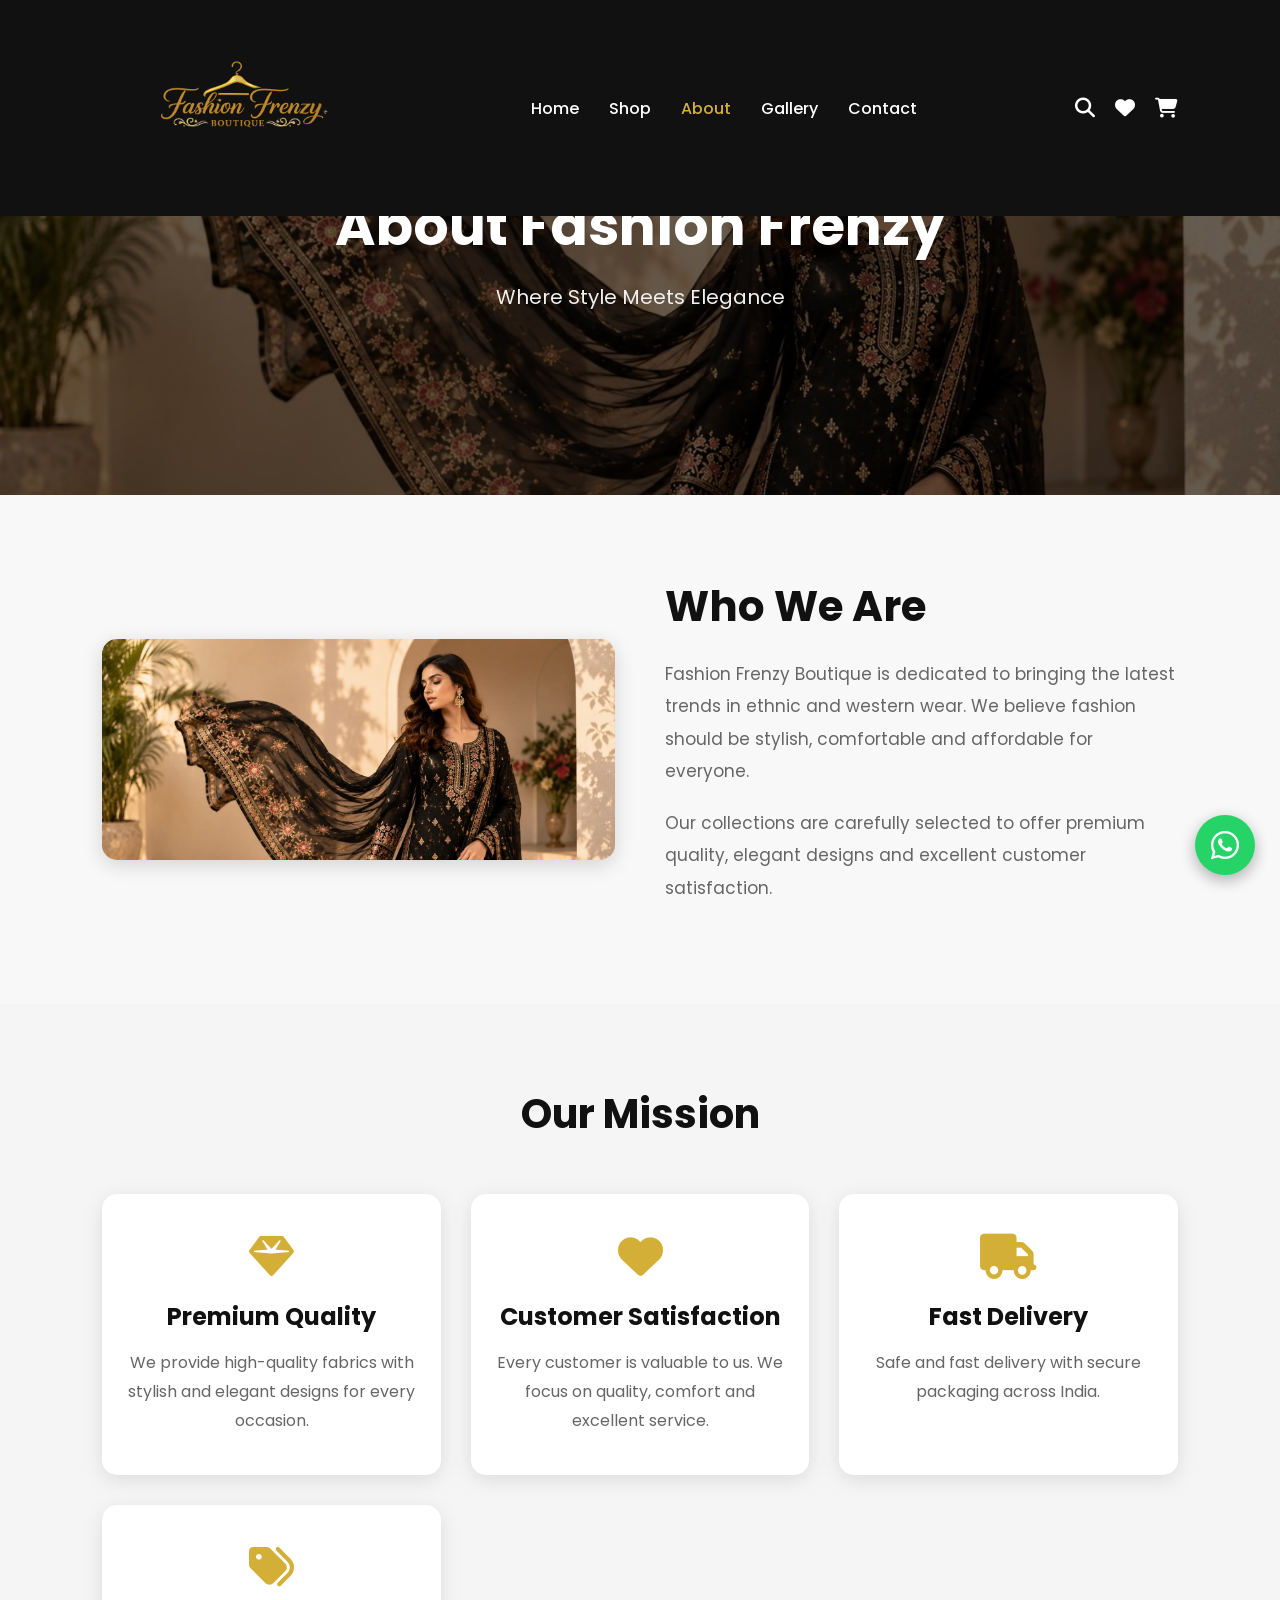
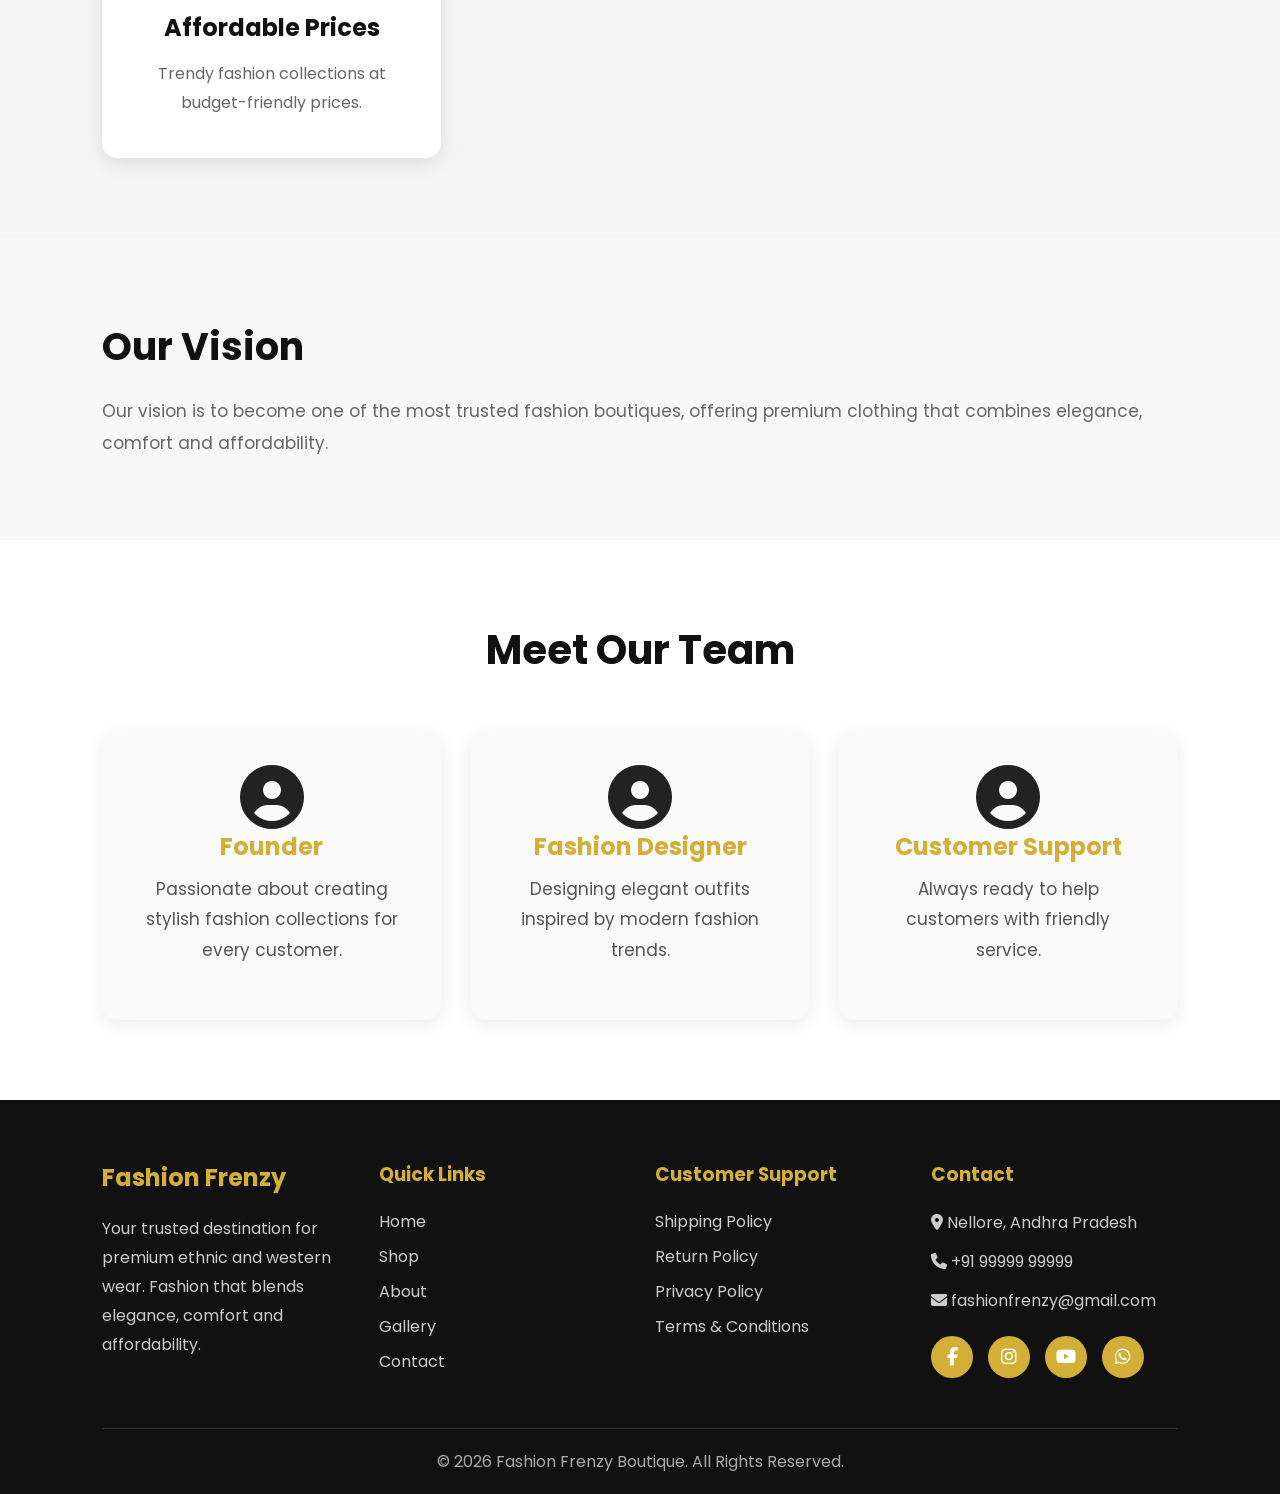
<file: about.html>
<!DOCTYPE html>
<html lang="en">

<head>

    <meta charset="UTF-8">

    <meta name="viewport" content="width=device-width, initial-scale=1.0">

    <title>About Us | Fashion Frenzy</title>

    <link rel="stylesheet" href="css/style.css">

    <link href="https://fonts.googleapis.com/css2?family=Poppins:wght@300;400;500;600;700&display=swap" rel="stylesheet">

    <link rel="stylesheet"
    href="https://cdnjs.cloudflare.com/ajax/libs/font-awesome/6.5.2/css/all.min.css">

</head>

<body>

<!-- ================= HEADER ================= -->

<header>

    <div class="logo">

        <img src="images/logo.png" alt="Fashion Frenzy">

    </div>

    <nav>

        <ul>

            <li><a href="index.html">Home</a></li>

            <li><a href="shop.html">Shop</a></li>

            <li><a href="about.html" class="active">About</a></li>

            <li><a href="gallery.html">Gallery</a></li>

            <li><a href="contact.html">Contact</a></li>

        </ul>

    </nav>

    <div class="icons">

        <i class="fas fa-search"></i>

        <i class="fas fa-heart"></i>

        <i class="fas fa-shopping-cart"></i>

    </div>

</header>

<!-- ================= ABOUT BANNER ================= -->

<section class="shop-banner">

    <div class="shop-banner-content">

        <h1>About Fashion Frenzy</h1>

        <p>

            Where Style Meets Elegance

        </p>

    </div>

</section>

<!-- ================= ABOUT SECTION ================= -->

<section class="about">

    <div class="about-image">

        <img src="images/hero.jpg" alt="About Fashion Frenzy">

    </div>

    <div class="about-content">

        <h2>Who We Are</h2>

        <p>

            Fashion Frenzy Boutique is dedicated to bringing the latest
            trends in ethnic and western wear. We believe fashion should
            be stylish, comfortable and affordable for everyone.

        </p>

        <p>

            Our collections are carefully selected to offer premium quality,
            elegant designs and excellent customer satisfaction.

        </p>

    </div>

</section>
<!-- ================= OUR MISSION ================= -->

<section class="why-us">

    <div class="section-title">

        <h2>Our Mission</h2>

    </div>

    <div class="why-container">

        <div class="why-card">

            <i class="fas fa-gem"></i>

            <h3>Premium Quality</h3>

            <p>
                We provide high-quality fabrics with stylish and elegant
                designs for every occasion.
            </p>

        </div>

        <div class="why-card">

            <i class="fas fa-heart"></i>

            <h3>Customer Satisfaction</h3>

            <p>
                Every customer is valuable to us. We focus on quality,
                comfort and excellent service.
            </p>

        </div>

        <div class="why-card">

            <i class="fas fa-truck"></i>

            <h3>Fast Delivery</h3>

            <p>
                Safe and fast delivery with secure packaging across India.
            </p>

        </div>

        <div class="why-card">

            <i class="fas fa-tags"></i>

            <h3>Affordable Prices</h3>

            <p>
                Trendy fashion collections at budget-friendly prices.
            </p>

        </div>

    </div>

</section>

<!-- ================= OUR VISION ================= -->

<section class="product-description">

    <h2>Our Vision</h2>

    <p>

        Our vision is to become one of the most trusted fashion boutiques,
        offering premium clothing that combines elegance, comfort and
        affordability.

    </p>

</section>

<!-- ================= OUR TEAM ================= -->

<section class="testimonial">

    <div class="section-title">

        <h2>Meet Our Team</h2>

    </div>

    <div class="testimonial-container">

        <div class="testimonial-card">

            <i class="fas fa-user-circle fa-4x"></i>

            <h3>Founder</h3>

            <p>
                Passionate about creating stylish fashion collections for
                every customer.
            </p>

        </div>

        <div class="testimonial-card">

            <i class="fas fa-user-circle fa-4x"></i>

            <h3>Fashion Designer</h3>

            <p>
                Designing elegant outfits inspired by modern fashion trends.
            </p>

        </div>

        <div class="testimonial-card">

            <i class="fas fa-user-circle fa-4x"></i>

            <h3>Customer Support</h3>

            <p>
                Always ready to help customers with friendly service.
            </p>

        </div>

    </div>

</section>
<!-- ================= WHATSAPP FLOATING BUTTON ================= -->

<a href="https://wa.me/919999999999"
   class="whatsapp"
   target="_blank">

    <i class="fab fa-whatsapp"></i>

</a>

<!-- ================= FOOTER ================= -->

<footer>

    <div class="footer-container">

        <div class="footer-box">

            <h2>Fashion Frenzy</h2>

            <p>
                Your trusted destination for premium ethnic and western wear.
                Fashion that blends elegance, comfort and affordability.
            </p>

        </div>

        <div class="footer-box">

            <h3>Quick Links</h3>

            <a href="index.html">Home</a>

            <a href="shop.html">Shop</a>

            <a href="about.html">About</a>

            <a href="gallery.html">Gallery</a>

            <a href="contact.html">Contact</a>

        </div>

        <div class="footer-box">

            <h3>Customer Support</h3>

            <a href="#">Shipping Policy</a>

            <a href="#">Return Policy</a>

            <a href="#">Privacy Policy</a>

            <a href="#">Terms & Conditions</a>

        </div>

        <div class="footer-box">

            <h3>Contact</h3>

            <p>
                <i class="fas fa-map-marker-alt"></i>
                Nellore, Andhra Pradesh
            </p>

            <p>
                <i class="fas fa-phone"></i>
                +91 99999 99999
            </p>

            <p>
                <i class="fas fa-envelope"></i>
                fashionfrenzy@gmail.com
            </p>

            <div class="social-icons">

                <a href="#"><i class="fab fa-facebook-f"></i></a>

                <a href="#"><i class="fab fa-instagram"></i></a>

                <a href="#"><i class="fab fa-youtube"></i></a>

                <a href="#"><i class="fab fa-whatsapp"></i></a>

            </div>

        </div>

    </div>

    <div class="copyright">

        <p>
            © 2026 Fashion Frenzy Boutique. All Rights Reserved.
        </p>

    </div>

</footer>

<!-- ================= JAVASCRIPT ================= -->

<script src="js/script.js"></script>

</body>
</html>
</file>
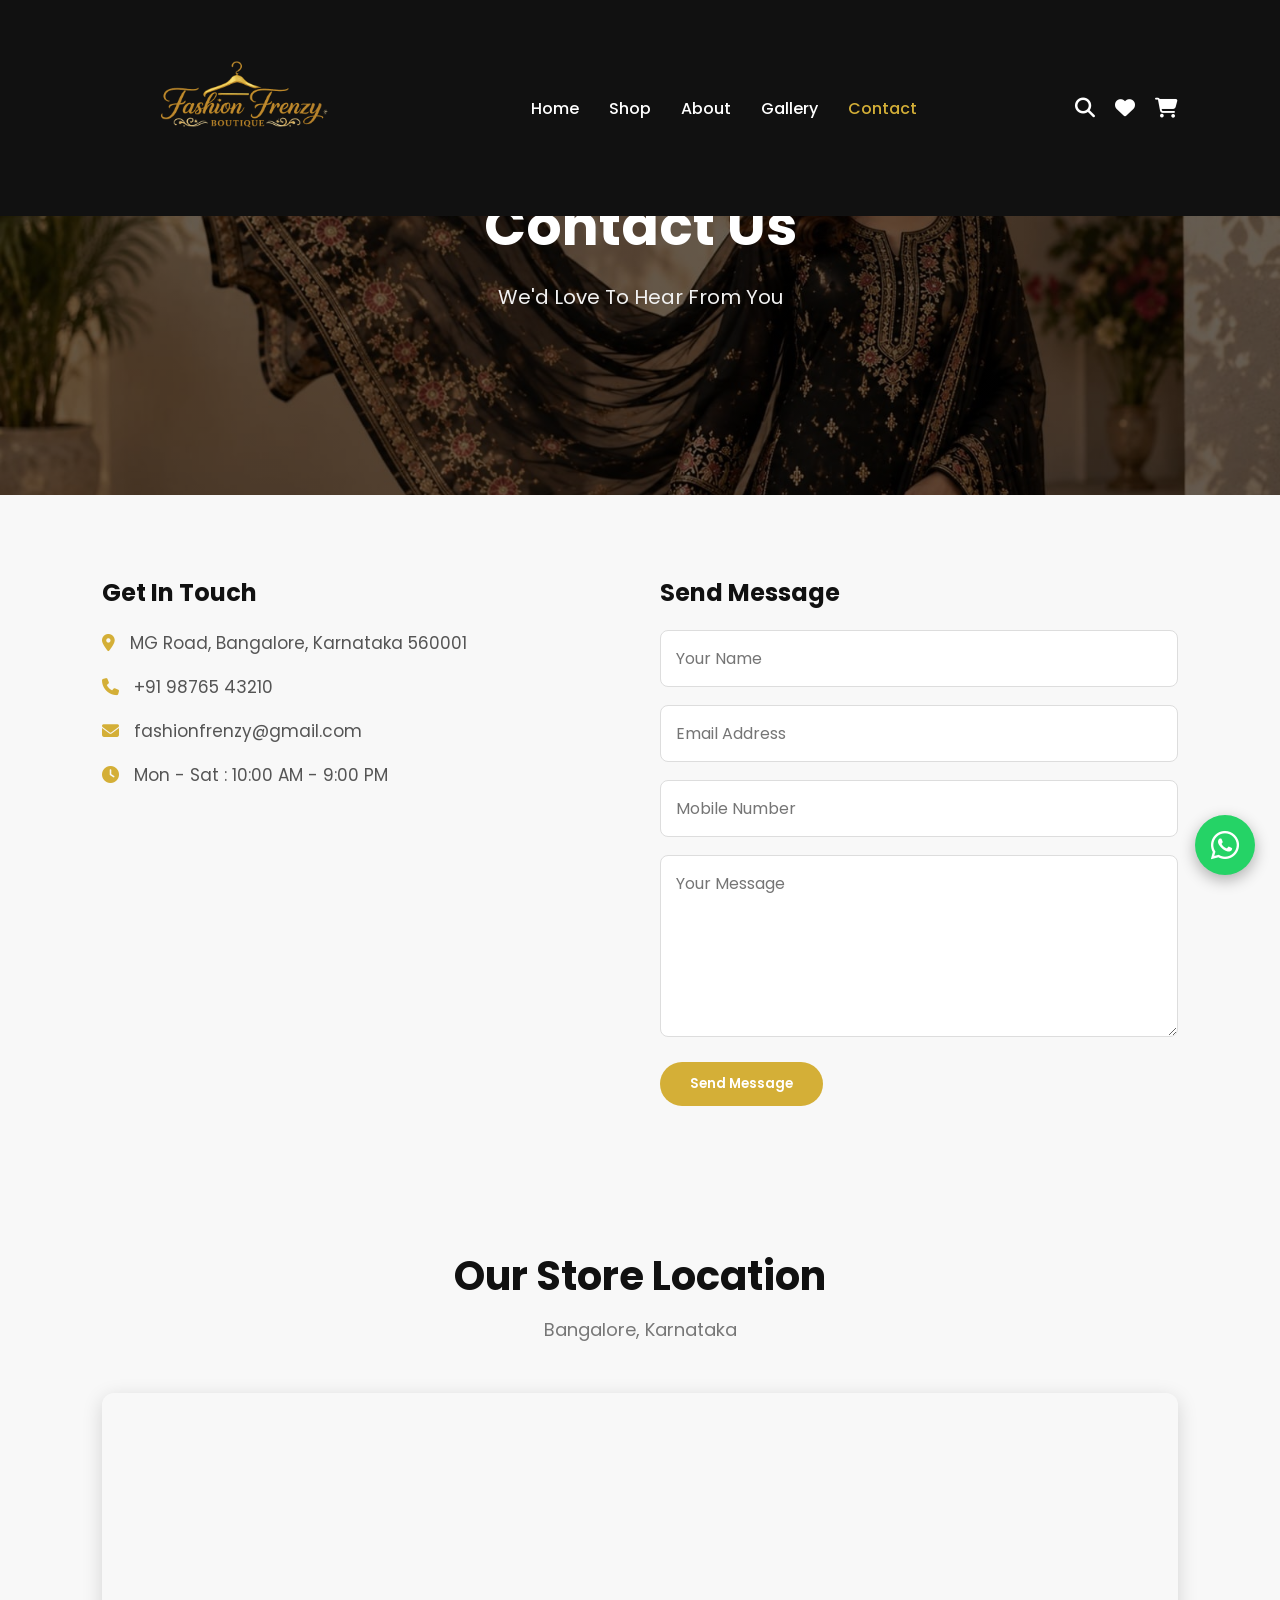
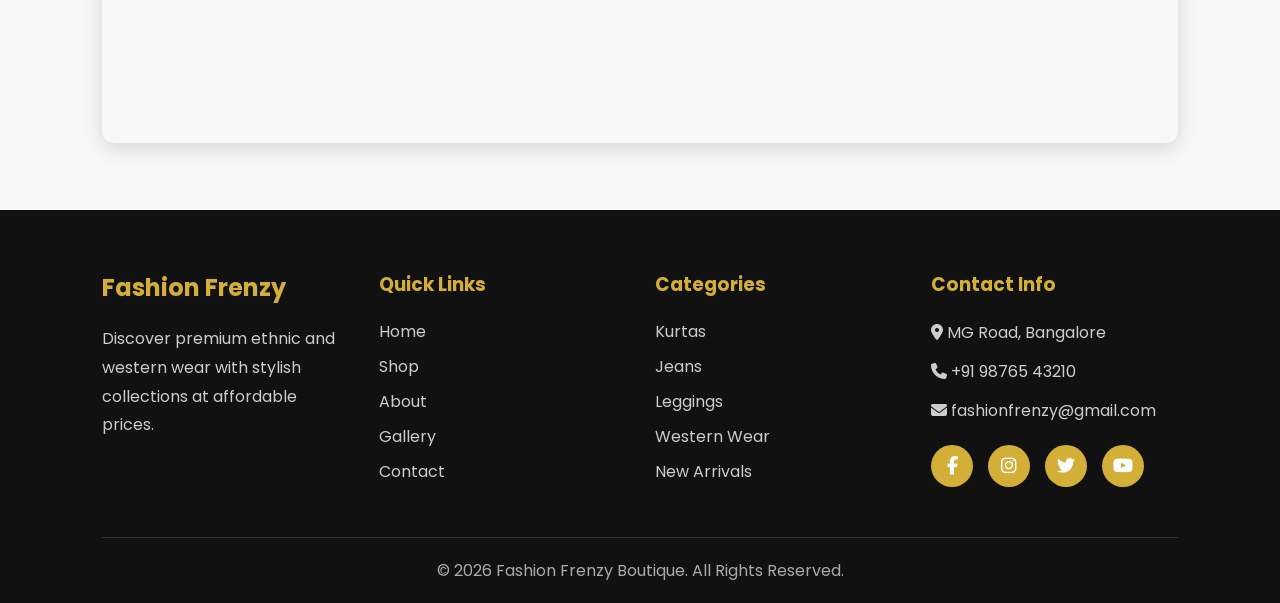
<file: contact.html>
<!DOCTYPE html>
<html lang="en">

<head>

<meta charset="UTF-8">

<meta name="viewport" content="width=device-width, initial-scale=1.0">

<title>Contact | Fashion Frenzy</title>

<link rel="stylesheet" href="css/style.css">

<link href="https://fonts.googleapis.com/css2?family=Poppins:wght@300;400;500;600;700&display=swap" rel="stylesheet">

<link rel="stylesheet"
href="https://cdnjs.cloudflare.com/ajax/libs/font-awesome/6.5.2/css/all.min.css">

</head>

<body>

<header>

<div class="logo">

<img src="images/logo.png" alt="Fashion Frenzy">

</div>

<nav>

<ul>

<li><a href="index.html">Home</a></li>

<li><a href="shop.html">Shop</a></li>

<li><a href="about.html">About</a></li>

<li><a href="gallery.html">Gallery</a></li>

<li><a href="contact.html" class="active">Contact</a></li>

</ul>

</nav>

<div class="icons">

<i class="fas fa-search"></i>

<i class="fas fa-heart"></i>

<i class="fas fa-shopping-cart"></i>

</div>

</header>

<!-- Contact Banner -->

<section class="shop-banner">

<div class="shop-banner-content">

<h1>Contact Us</h1>

<p>We'd Love To Hear From You</p>

</div>

</section>

<!-- Contact Section -->

<section class="contact-section">

<div class="contact-container">

<div class="contact-info">

<h2>Get In Touch</h2>

<p>

<i class="fas fa-map-marker-alt"></i>

MG Road, Bangalore, Karnataka 560001

</p>

<p>

<i class="fas fa-phone"></i>

+91 98765 43210

</p>

<p>

<i class="fas fa-envelope"></i>

fashionfrenzy@gmail.com

</p>

<p>

<i class="fas fa-clock"></i>

Mon - Sat : 10:00 AM - 9:00 PM

</p>

</div>

<div class="contact-form">

<h2>Send Message</h2>

<form>

<input type="text" placeholder="Your Name" required>

<input type="email" placeholder="Email Address" required>

<input type="tel" placeholder="Mobile Number" required>

<textarea rows="6" placeholder="Your Message"></textarea>

<button class="btn" type="submit">

Send Message

</button>

</form>

</div>

</div>

</section>

<!-- Google Map -->

<section class="location">

<div class="section-title">

<h2>Our Store Location</h2>

<p>Bangalore, Karnataka</p>

</div>

<div class="map">

<iframe
src="https://www.google.com/maps?q=MG+Road+Bangalore&output=embed"
width="100%"
height="350"
style="border:0;"
loading="lazy">
</iframe>

</div>

</section>
<!-- WhatsApp Button -->

<a href="https://wa.me/919876543210"
   class="whatsapp"
   target="_blank">

    <i class="fab fa-whatsapp"></i>

</a>

<!-- Footer -->

<footer>

    <div class="footer-container">

        <div class="footer-box">

            <h2>Fashion Frenzy</h2>

            <p>
                Discover premium ethnic and western wear with stylish
                collections at affordable prices.
            </p>

        </div>

        <div class="footer-box">

            <h3>Quick Links</h3>

            <a href="index.html">Home</a>

            <a href="shop.html">Shop</a>

            <a href="about.html">About</a>

            <a href="gallery.html">Gallery</a>

            <a href="contact.html">Contact</a>

        </div>

        <div class="footer-box">

            <h3>Categories</h3>

            <a href="#">Kurtas</a>

            <a href="#">Jeans</a>

            <a href="#">Leggings</a>

            <a href="#">Western Wear</a>

            <a href="#">New Arrivals</a>

        </div>

        <div class="footer-box">

            <h3>Contact Info</h3>

            <p><i class="fas fa-map-marker-alt"></i> MG Road, Bangalore</p>

            <p><i class="fas fa-phone"></i> +91 98765 43210</p>

            <p><i class="fas fa-envelope"></i> fashionfrenzy@gmail.com</p>

            <div class="social-icons">

                <a href="#"><i class="fab fa-facebook-f"></i></a>

                <a href="#"><i class="fab fa-instagram"></i></a>

                <a href="#"><i class="fab fa-twitter"></i></a>

                <a href="#"><i class="fab fa-youtube"></i></a>

            </div>

        </div>

    </div>

    <div class="copyright">

        <p>© 2026 Fashion Frenzy Boutique. All Rights Reserved.</p>

    </div>

</footer>

<script src="js/script.js"></script>

</body>
</html>
</file>
<file: css/style.css>
/* ===========================
   GOOGLE FONT
=========================== */

@import url('https://fonts.googleapis.com/css2?family=Poppins:wght@300;400;500;600;700;800&display=swap');

/* ===========================
   RESET
=========================== */

*{
    margin:0;
    padding:0;
    box-sizing:border-box;
    font-family:'Poppins',sans-serif;
    scroll-behavior:smooth;
}

body{
    background:#f8f8f8;
    color:#222;
    overflow-x:hidden;
}

/* ===========================
   LINKS
=========================== */

a{
    text-decoration:none;
    color:inherit;
}

ul{
    list-style:none;
}

img{
    width:100%;
    display:block;
}

/* ===========================
   COMMON BUTTON
=========================== */

.btn{
    display:inline-block;
    background:#d4af37;
    color:#fff;
    padding:12px 30px;
    border-radius:30px;
    transition:.4s;
    font-weight:600;
}

.btn:hover{
    background:#000;
    color:#fff;
}

.btn-small{
    display:inline-block;
    margin-top:10px;
    padding:10px 20px;
    background:#d4af37;
    color:#fff;
    border-radius:25px;
    transition:.4s;
}

.btn-small:hover{
    background:#000;
}

/* ===========================
   HEADER
=========================== */

header{
    position:fixed;
    top:0;
    left:0;
    width:100%;
    background:#111;
    display:flex;
    justify-content:space-between;
    align-items:center;
    padding:18px 8%;
    z-index:1000;
}

.logo img{
    width:270px;
    height:auto;
}

nav ul{
    display:flex;
    gap:30px;
}

nav ul li a{
    color:#fff;
    font-weight:500;
    transition:.3s;
}

nav ul li a:hover,
nav ul li a.active{
    color:#d4af37;
}

.icons{
    display:flex;
    gap:20px;
    color:#fff;
    font-size:20px;
    cursor:pointer;
}

.icons i:hover{
    color:#d4af37;
}

/* ===========================
   HERO
=========================== */

.hero{
    height:100vh;
    background:url("../images/hero.png") center/cover no-repeat;
    display:flex;
    align-items:center;
    justify-content:center;
    text-align:center;
    padding:0 20px;
}

.hero-content{
    background: rgba(0,0,0,.30);
    padding:50px;
    border-radius: 12px;
    max-width: 900px;
    width: 100%;
}

.hero-content h1{
    color:#fff;
    font-size:60px;
    margin-bottom:20px;
}

.hero-content p{
    color:#eee;
    font-size:20px;
    margin-bottom:30px;
    line-height:1.8;
}
/* ===========================
   SECTION TITLE
=========================== */

section{
    padding:80px 8%;
}

.section-title{
    text-align:center;
    margin-bottom:50px;
}

.section-title h2{
    font-size:40px;
    color:#111;
    margin-bottom:10px;
}

.section-title p{
    color:#777;
    font-size:18px;
}

/* ===========================
   FEATURED CATEGORIES
=========================== */

.category-container{
    display:grid;
    grid-template-columns:repeat(auto-fit,minmax(250px,1fr));
    gap:30px;
}

.category-card{
    background:#fff;
    border-radius:15px;
    overflow:hidden;
    text-align:center;
    box-shadow:0 5px 20px rgba(0,0,0,.10);
    transition:.4s;
}

.category-card:hover{
    transform:translateY(-10px);
}

.category-card img{
    width:100%;
    height:300px;
    object-fit:cover;
}

.category-card h3{
    margin:20px 0;
    font-size:24px;
    color:#111;
}

.category-card .btn-small{
    margin-bottom:25px;
}

/* ===========================
   PRODUCTS
=========================== */

.product-container{
    display:grid;
    grid-template-columns:repeat(auto-fit,minmax(270px,1fr));
    gap:30px;
}

.product-card{
    background:#fff;
    border-radius:15px;
    overflow:hidden;
    box-shadow:0 5px 20px rgba(0,0,0,.10);
    transition:.4s;
    text-align:center;
}

.product-card:hover{
    transform:translateY(-10px);
}

.product-card img{
    width:100%;
    height:350px;
    object-fit:cover;
}

.product-card h3{
    margin-top:20px;
    font-size:24px;
    color:#111;
}

.product-card h4{
    color:#d4af37;
    font-size:22px;
    margin:15px 0;
}

.product-card .btn-small{
    margin-bottom:25px;
}

/* ===========================
   BEST SELLER
=========================== */

.best-seller{
    background:#f3f3f3;
}

/* ===========================
   HOVER EFFECT
=========================== */

.category-card:hover img,
.product-card:hover img{
    transform:scale(1.05);
    transition:.5s;
}

.category-card img,
.product-card img{
    transition:.5s;
}
/* ===========================
   SPECIAL OFFER
=========================== */

.offer{
    background:linear-gradient(rgba(0,0,0,.75),rgba(0,0,0,.75)),
    url("../images/hero.jpg") center/cover no-repeat;
    padding:100px 8%;
    text-align:center;
}

.offer-content h2{
    color:#d4af37;
    font-size:35px;
    margin-bottom:15px;
}

.offer-content h1{
    color:#fff;
    font-size:60px;
    margin-bottom:20px;
}

.offer-content p{
    color:#eee;
    font-size:18px;
    line-height:1.8;
    margin-bottom:30px;
}

/* ===========================
   ABOUT SECTION
=========================== */

.about{
    display:grid;
    grid-template-columns:repeat(auto-fit,minmax(350px,1fr));
    gap:50px;
    align-items:center;
}

.about-image img{
    border-radius:15px;
    box-shadow:0 5px 20px rgba(0,0,0,.15);
}

.about-content h2{
    font-size:42px;
    color:#111;
    margin-bottom:20px;
}

.about-content p{
    color:#666;
    font-size:17px;
    line-height:1.9;
    margin-bottom:20px;
}

/* ===========================
   WHY CHOOSE US
=========================== */

.why-us{
    background:#f5f5f5;
}

.why-container{
    display:grid;
    grid-template-columns:repeat(auto-fit,minmax(250px,1fr));
    gap:30px;
}

.why-card{
    background:#fff;
    text-align:center;
    padding:40px 25px;
    border-radius:15px;
    box-shadow:0 5px 20px rgba(0,0,0,.10);
    transition:.4s;
}

.why-card:hover{
    transform:translateY(-10px);
}

.why-card i{
    font-size:45px;
    color:#d4af37;
    margin-bottom:20px;
}

.why-card h3{
    font-size:24px;
    margin-bottom:15px;
    color:#111;
}

.why-card p{
    color:#666;
    line-height:1.8;
}

/* ===========================
   TESTIMONIALS
=========================== */

.testimonial{
    background:#fff;
}

.testimonial-container{
    display:grid;
    grid-template-columns:repeat(auto-fit,minmax(300px,1fr));
    gap:30px;
}

.testimonial-card{
    background:#fafafa;
    padding:35px;
    border-radius:15px;
    text-align:center;
    box-shadow:0 5px 20px rgba(0,0,0,.08);
    transition:.4s;
}

.testimonial-card:hover{
    transform:translateY(-10px);
}

.testimonial-card p{
    color:#555;
    font-size:17px;
    line-height:1.8;
    margin-bottom:20px;
}

.testimonial-card h3{
    color:#d4af37;
    font-size:24px;
    margin-bottom:10px;
}

.testimonial-card h4{
    color:#111;
    font-size:20px;
}
/* ===========================
   NEWSLETTER
=========================== */

.newsletter{
    background:#111;
    text-align:center;
    color:#fff;
}

.newsletter h2{
    font-size:40px;
    margin-bottom:15px;
}

.newsletter p{
    color:#ddd;
    margin-bottom:30px;
}

.newsletter-form{
    display:flex;
    justify-content:center;
    align-items:center;
    flex-wrap:wrap;
    gap:15px;
}

.newsletter-form input{
    width:400px;
    max-width:100%;
    padding:15px;
    border:none;
    outline:none;
    border-radius:30px;
    font-size:16px;
}

.newsletter-form button{
    border:none;
    cursor:pointer;
}

/* ===========================
   LOCATION
=========================== */

.location{
    background:#f8f8f8;
}

.map iframe{
    width:100%;
    border-radius:15px;
    box-shadow:0 5px 20px rgba(0,0,0,.15);
}

/* ===========================
   WHATSAPP
=========================== */

.whatsapp{
    position:fixed;
    bottom:25px;
    right:25px;
    width:60px;
    height:60px;
    background:#25D366;
    color:#fff;
    border-radius:50%;
    display:flex;
    justify-content:center;
    align-items:center;
    font-size:32px;
    z-index:999;
    transition:.3s;
    box-shadow:0 5px 15px rgba(0,0,0,.3);
}

.whatsapp:hover{
    transform:scale(1.1);
}

/* ===========================
   FOOTER
=========================== */

footer{
    background:#111;
    color:#fff;
    padding:60px 8% 20px;
}

.footer-container{
    display:grid;
    grid-template-columns:repeat(auto-fit,minmax(220px,1fr));
    gap:30px;
}

.footer-box h2,
.footer-box h3{
    color:#d4af37;
    margin-bottom:20px;
}

.footer-box p{
    color:#ccc;
    line-height:1.8;
    margin-bottom:10px;
}

.footer-box a{
    display:block;
    color:#ccc;
    margin-bottom:10px;
    transition:.3s;
}

.footer-box a:hover{
    color:#d4af37;
    padding-left:8px;
}

.copyright{
    border-top:1px solid #333;
    margin-top:40px;
    padding-top:20px;
    text-align:center;
    color:#aaa;
}

/* ===========================
   RESPONSIVE
=========================== */

@media(max-width:992px){

header{
    flex-direction:column;
    gap:20px;
}

nav ul{
    flex-wrap:wrap;
    justify-content:center;
}

.hero-content h1{
    font-size:45px;
}

.about{
    grid-template-columns:1fr;
}

}

@media(max-width:768px){

.hero{
    height:80vh;
}

.hero-content{
    padding:30px;
}

.hero-content h1{
    font-size:35px;
}

.section-title h2{
    font-size:30px;
}

.newsletter-form{
    flex-direction:column;
}

.newsletter-form input{
    width:100%;
}

}

@media(max-width:480px){

header{
    padding:15px;
}

.logo img{
    width:140px;
    height:auto
}

nav ul{
    gap:15px;
}

.hero-content h1{
    font-size:28px;
}

.hero-content p{
    font-size:16px;
}

.btn{
    padding:10px 22px;
}

}

/* ===========================
   END OF CSS
=========================== */
/* ==========================================
   SHOP PAGE
========================================== */

.shop-banner{
    height:55vh;
    background:linear-gradient(rgba(0,0,0,.60),rgba(0,0,0,.60)),
    url("../images/hero.jpg") center/cover no-repeat;
    display:flex;
    justify-content:center;
    align-items:center;
    text-align:center;
    color:#fff;
}

.shop-banner-content h1{
    font-size:55px;
    margin-bottom:15px;
}

.shop-banner-content p{
    font-size:20px;
    color:#f1f1f1;
}

.shop-filter{
    padding:60px 8%;
    text-align:center;
    background:#fff;
}

.shop-filter h2{
    font-size:38px;
    margin-bottom:25px;
    color:#111;
}

.filter-buttons{
    display:flex;
    justify-content:center;
    flex-wrap:wrap;
    gap:15px;
}

.filter-buttons button{
    padding:12px 28px;
    border:none;
    border-radius:30px;
    background:#111;
    color:#fff;
    cursor:pointer;
    transition:.3s;
    font-size:16px;
    font-weight:500;
}

.filter-buttons button:hover{
    background:#d4af37;
}

.shop-products{
    padding:80px 8%;
    background:#f8f8f8;
}

.shop-products .product-card{
    position:relative;
}

.price{
    color:#d4af37;
    font-size:24px;
    font-weight:700;
    margin:10px 0;
}

.rating{
    color:#f5b301;
    font-size:18px;
    margin-bottom:15px;
}

.product-card{
    overflow:hidden;
}

.product-card img{
    transition:.5s;
}

.product-card:hover img{
    transform:scale(1.08);
}

.product-card::before{
    content:"New";
    position:absolute;
    top:15px;
    left:15px;
    background:#d4af37;
    color:#fff;
    padding:6px 14px;
    border-radius:20px;
    font-size:13px;
    font-weight:600;
}

.product-card:hover{
    box-shadow:0 12px 30px rgba(0,0,0,.18);
}
/* ==========================================
   SHOP PAGINATION
========================================== */

.pagination{
    display:flex;
    justify-content:center;
    align-items:center;
    gap:15px;
    padding:40px 0 80px;
    background:#f8f8f8;
}

.pagination a{
    width:45px;
    height:45px;
    display:flex;
    justify-content:center;
    align-items:center;
    background:#fff;
    color:#111;
    border-radius:50%;
    font-weight:600;
    box-shadow:0 5px 15px rgba(0,0,0,.10);
    transition:.3s;
}

.pagination a:hover,
.pagination a.active{
    background:#d4af37;
    color:#fff;
}

/* ==========================================
   SOCIAL ICONS
========================================== */

.social-icons{
    margin-top:20px;
    display:flex;
    gap:15px;
}

.social-icons a{
    width:42px;
    height:42px;
    display:flex;
    justify-content:center;
    align-items:center;
    background:#d4af37;
    color:#fff;
    border-radius:50%;
    transition:.3s;
    font-size:18px;
}

.social-icons a:hover{
    background:#fff;
    color:#111;
    transform:translateY(-5px);
}

/* ==========================================
   SHOP CARD HOVER
========================================== */

.shop-products .product-card h3{
    transition:.3s;
}

.shop-products .product-card:hover h3{
    color:#d4af37;
}

.shop-products .btn-small{
    margin-top:10px;
}

/* ==========================================
   SHOP RESPONSIVE
========================================== */

@media(max-width:992px){

.shop-banner{
    height:45vh;
}

.shop-banner-content h1{
    font-size:42px;
}

.filter-buttons{
    gap:10px;
}

.filter-buttons button{
    padding:10px 18px;
}

}

@media(max-width:768px){

.shop-banner{
    height:38vh;
}

.shop-banner-content h1{
    font-size:32px;
}

.shop-banner-content p{
    font-size:16px;
}

.filter-buttons{
    flex-direction:column;
    align-items:center;
}

.filter-buttons button{
    width:220px;
}

.pagination{
    gap:10px;
}

}

@media(max-width:480px){

.shop-banner-content h1{
    font-size:26px;
}

.shop-banner-content p{
    font-size:15px;
}

.pagination a{
    width:40px;
    height:40px;
}

.social-icons{
    justify-content:center;
}

}

/* ==========================================
   SHOP PAGE CSS END
========================================== */
/* ==========================================
   PRODUCT DETAILS
========================================== */

.product-details{
    padding:120px 8% 80px;
    display:grid;
    grid-template-columns:repeat(auto-fit,minmax(350px,1fr));
    gap:50px;
    align-items:center;
    background:#fff;
}

.product-image img{
    width:100%;
    border-radius:15px;
    box-shadow:0 10px 25px rgba(0,0,0,.15);
    transition:.4s;
}

.product-image img:hover{
    transform:scale(1.05);
}

.product-info h1{
    font-size:42px;
    color:#111;
    margin-bottom:15px;
}

.product-info .price{
    font-size:34px;
    color:#d4af37;
    font-weight:700;
    margin:20px 0;
}

.product-info p{
    color:#666;
    line-height:1.8;
    margin-bottom:25px;
}

.product-info h3{
    margin:25px 0 15px;
    color:#111;
}

/* ==========================================
   SIZE BUTTONS
========================================== */

.sizes{
    display:flex;
    gap:15px;
    flex-wrap:wrap;
}

.sizes button{
    width:50px;
    height:50px;
    border:2px solid #d4af37;
    background:#fff;
    cursor:pointer;
    border-radius:8px;
    font-weight:600;
    transition:.3s;
}

.sizes button:hover{
    background:#d4af37;
    color:#fff;
}

/* ==========================================
   COLOR OPTIONS
========================================== */

.colors{
    display:flex;
    gap:15px;
    margin-bottom:30px;
}

.colors span{
    width:35px;
    height:35px;
    border-radius:50%;
    display:inline-block;
    border:2px solid #ddd;
}

.red{
    background:#e53935;
}

.blue{
    background:#1565c0;
}

.black{
    background:#111;
}

.green{
    background:#2e7d32;
}
/* ==========================================
   PRODUCT DESCRIPTION
========================================== */

.product-description{
    padding:80px 8%;
    background:#f8f8f8;
}

.product-description h2{
    font-size:38px;
    color:#111;
    margin-bottom:20px;
}

.product-description h3{
    font-size:28px;
    margin-top:35px;
    margin-bottom:20px;
    color:#111;
}

.product-description p{
    color:#666;
    line-height:1.9;
    font-size:17px;
}

.product-description ul{
    margin-top:20px;
    padding-left:20px;
}

.product-description ul li{
    margin-bottom:15px;
    color:#555;
    font-size:17px;
}

/* ==========================================
   RELATED PRODUCTS
========================================== */

.related-products{
    padding:80px 8%;
    background:#fff;
}

.related-products .section-title{
    margin-bottom:50px;
}

.related-products .product-card{
    transition:.4s;
}

.related-products .product-card:hover{
    transform:translateY(-10px);
    box-shadow:0 10px 25px rgba(0,0,0,.15);
}

/* ==========================================
   PRODUCT BUTTON
========================================== */

.product-info .btn{
    margin-top:20px;
}

/* ==========================================
   PRODUCT RESPONSIVE
========================================== */

@media(max-width:992px){

.product-details{
    grid-template-columns:1fr;
}

.product-info h1{
    font-size:36px;
}

.product-description h2{
    font-size:32px;
}

}

@media(max-width:768px){

.product-details{
    padding:100px 5% 60px;
}

.product-info h1{
    font-size:30px;
}

.product-info .price{
    font-size:28px;
}

.sizes{
    justify-content:center;
}

.colors{
    justify-content:center;
}

.product-description{
    padding:60px 5%;
}

.product-description h2{
    font-size:28px;
}

}

@media(max-width:480px){

.product-info h1{
    font-size:24px;
}

.product-description h2{
    font-size:24px;
}

.product-description h3{
    font-size:22px;
}

.sizes button{
    width:45px;
    height:45px;
}

.colors span{
    width:30px;
    height:30px;
}

}

/* ==========================================
   PRODUCT PAGE CSS END
========================================== */
/* ==========================================
   ABOUT PAGE CSS
========================================== */

.about-page{
    padding:80px 8%;
    background:#fff;
}

.about-page h2{
    font-size:40px;
    text-align:center;
    color:#111;
    margin-bottom:25px;
}

.about-page p{
    color:#666;
    font-size:17px;
    line-height:1.9;
    text-align:center;
    max-width:900px;
    margin:0 auto 20px;
}

.team-member i{
    color:#d4af37;
    margin-bottom:20px;
}

.team-member{
    text-align:center;
}

@media(max-width:768px){

.about-content h2{
    font-size:30px;
}

.about-content p{
    font-size:16px;
}

}
/* ==========================================
   GALLERY PAGE
========================================== */

.gallery-section{
    padding:80px 8%;
    background:#f8f8f8;
}

.gallery-container{
    display:grid;
    grid-template-columns:repeat(auto-fit,minmax(280px,1fr));
    gap:25px;
}

.gallery-card{
    overflow:hidden;
    border-radius:15px;
    box-shadow:0 5px 20px rgba(0,0,0,.10);
    transition:.4s;
    background:#fff;
}

.gallery-card img{
    width:100%;
    height:350px;
    object-fit:cover;
    transition:.5s;
}

.gallery-card:hover img{
    transform:scale(1.08);
}

.gallery-card:hover{
    transform:translateY(-10px);
    box-shadow:0 10px 25px rgba(0,0,0,.18);
}

@media(max-width:768px){

.gallery-container{
    grid-template-columns:1fr;
}

.gallery-card img{
    height:300px;
}

}

/* ==========================================
   GALLERY PAGE CSS END
========================================== */
/* ==========================================
   CONTACT PAGE
========================================== */

.contact-section{
    padding:80px 8%;
    background:#f8f8f8;
}

.contact-container{
    display:grid;
    grid-template-columns:repeat(auto-fit,minmax(320px,1fr));
    gap:40px;
    align-items:start;
}

.contact-info h2,
.contact-form h2{
    margin-bottom:20px;
    color:#111;
}

.contact-info p{
    margin:18px 0;
    font-size:17px;
    color:#555;
}

.contact-info i{
    color:#d4af37;
    margin-right:10px;
}

.contact-form input,
.contact-form textarea{
    width:100%;
    padding:15px;
    margin-bottom:18px;
    border:1px solid #ddd;
    border-radius:8px;
    outline:none;
    font-size:16px;
}

.contact-form textarea{
    resize:vertical;
}

.contact-form .btn{
    border:none;
    cursor:pointer;
}

.location{
    padding:60px 8%;
}

.map iframe{
    width:100%;
    border-radius:12px;
}

@media(max-width:768px){

.contact-container{
    grid-template-columns:1fr;
}

}
</file>
